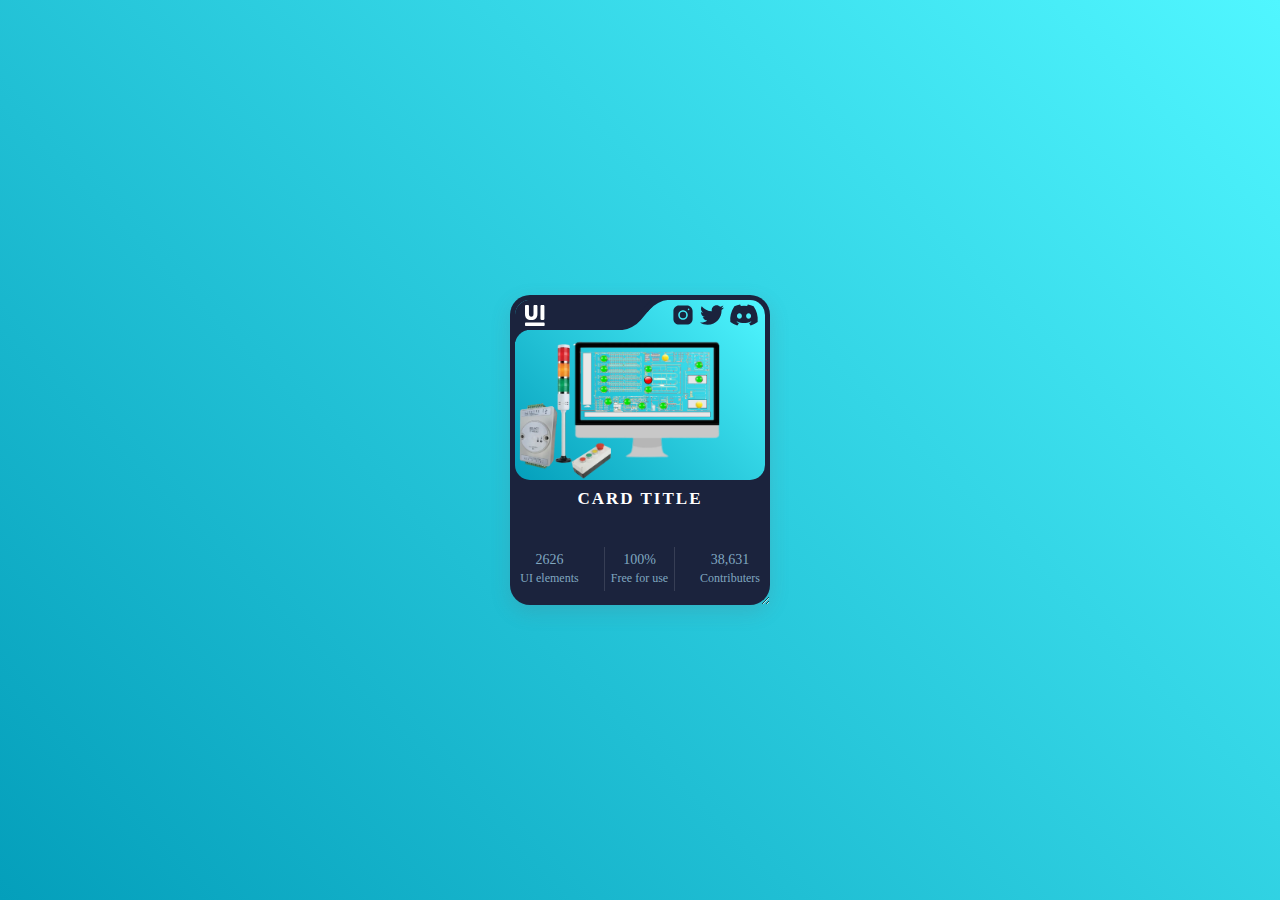
<file: Resizable card/index.html>
<!DOCTYPE html>
<html lang="en">
<head>
    <meta charset="UTF-8">
    <meta name="viewport" content="width=device-width, initial-scale=1.0">
    <title>resizable card</title>
    <link rel="stylesheet" href="style.css">
</head>
<body>
    <div class="card">
        <div class="top-section">
          <div class="border"></div>
          <div class="icons">
            <div class="logo">
              <svg xmlns="http://www.w3.org/2000/svg" fill="none" viewBox="0 0 94 94" class="svg">
                <path fill="white" d="M38.0481 4.82927C38.0481 2.16214 40.018 0 42.4481 0H51.2391C53.6692 0 55.6391 2.16214 55.6391 4.82927V40.1401C55.6391 48.8912 53.2343 55.6657 48.4248 60.4636C43.6153 65.2277 36.7304 67.6098 27.7701 67.6098C18.8099 67.6098 11.925 65.2953 7.11548 60.6663C2.37183 56.0036 3.8147e-06 49.2967 3.8147e-06 40.5456V4.82927C3.8147e-06 2.16213 1.96995 0 4.4 0H13.2405C15.6705 0 17.6405 2.16214 17.6405 4.82927V39.1265C17.6405 43.7892 18.4805 47.2018 20.1605 49.3642C21.8735 51.5267 24.4759 52.6079 27.9678 52.6079C31.4596 52.6079 34.0127 51.5436 35.6268 49.4149C37.241 47.2863 38.0481 43.8399 38.0481 39.0758V4.82927Z"></path>
                <path fill="white" d="M86.9 61.8682C86.9 64.5353 84.9301 66.6975 82.5 66.6975H73.6595C71.2295 66.6975 69.2595 64.5353 69.2595 61.8682V4.82927C69.2595 2.16214 71.2295 0 73.6595 0H82.5C84.9301 0 86.9 2.16214 86.9 4.82927V61.8682Z"></path>
                <path fill="white" d="M2.86102e-06 83.2195C2.86102e-06 80.5524 1.96995 78.3902 4.4 78.3902H83.6C86.0301 78.3902 88 80.5524 88 83.2195V89.1707C88 91.8379 86.0301 94 83.6 94H4.4C1.96995 94 0 91.8379 0 89.1707L2.86102e-06 83.2195Z"></path>
              </svg>
            </div>
            <div class="social-media">
              <svg xmlns="http://www.w3.org/2000/svg" viewBox="0 0 30 30" class="svg">
                <path d="M 9.9980469 3 C 6.1390469 3 3 6.1419531 3 10.001953 L 3 20.001953 C 3 23.860953 6.1419531 27 10.001953 27 L 20.001953 27 C 23.860953 27 27 23.858047 27 19.998047 L 27 9.9980469 C 27 6.1390469 23.858047 3 19.998047 3 L 9.9980469 3 z M 22 7 C 22.552 7 23 7.448 23 8 C 23 8.552 22.552 9 22 9 C 21.448 9 21 8.552 21 8 C 21 7.448 21.448 7 22 7 z M 15 9 C 18.309 9 21 11.691 21 15 C 21 18.309 18.309 21 15 21 C 11.691 21 9 18.309 9 15 C 9 11.691 11.691 9 15 9 z M 15 11 A 4 4 0 0 0 11 15 A 4 4 0 0 0 15 19 A 4 4 0 0 0 19 15 A 4 4 0 0 0 15 11 z"></path>
              </svg>
              <svg class="svg" xmlns="http://www.w3.org/2000/svg" viewBox="0 0 512 512">
                <path d="M459.37 151.716c.325 4.548.325 9.097.325 13.645 0 138.72-105.583 298.558-298.558 298.558-59.452 0-114.68-17.219-161.137-47.106 8.447.974 16.568 1.299 25.34 1.299 49.055 0 94.213-16.568 130.274-44.832-46.132-.975-84.792-31.188-98.112-72.772 6.498.974 12.995 1.624 19.818 1.624 9.421 0 18.843-1.3 27.614-3.573-48.081-9.747-84.143-51.98-84.143-102.985v-1.299c13.969 7.797 30.214 12.67 47.431 13.319-28.264-18.843-46.781-51.005-46.781-87.391 0-19.492 5.197-37.36 14.294-52.954 51.655 63.675 129.3 105.258 216.365 109.807-1.624-7.797-2.599-15.918-2.599-24.04 0-57.828 46.782-104.934 104.934-104.934 30.213 0 57.502 12.67 76.67 33.137 23.715-4.548 46.456-13.32 66.599-25.34-7.798 24.366-24.366 44.833-46.132 57.827 21.117-2.273 41.584-8.122 60.426-16.243-14.292 20.791-32.161 39.308-52.628 54.253z"></path>
              </svg>
              <svg class="svg" xmlns="http://www.w3.org/2000/svg" viewBox="0 0 640 512">
                <path d="M524.531,69.836a1.5,1.5,0,0,0-.764-.7A485.065,485.065,0,0,0,404.081,32.03a1.816,1.816,0,0,0-1.923.91,337.461,337.461,0,0,0-14.9,30.6,447.848,447.848,0,0,0-134.426,0,309.541,309.541,0,0,0-15.135-30.6,1.89,1.89,0,0,0-1.924-.91A483.689,483.689,0,0,0,116.085,69.137a1.712,1.712,0,0,0-.788.676C39.068,183.651,18.186,294.69,28.43,404.354a2.016,2.016,0,0,0,.765,1.375A487.666,487.666,0,0,0,176.02,479.918a1.9,1.9,0,0,0,2.063-.676A348.2,348.2,0,0,0,208.12,430.4a1.86,1.86,0,0,0-1.019-2.588,321.173,321.173,0,0,1-45.868-21.853,1.885,1.885,0,0,1-.185-3.126c3.082-2.309,6.166-4.711,9.109-7.137a1.819,1.819,0,0,1,1.9-.256c96.229,43.917,200.41,43.917,295.5,0a1.812,1.812,0,0,1,1.924.233c2.944,2.426,6.027,4.851,9.132,7.16a1.884,1.884,0,0,1-.162,3.126,301.407,301.407,0,0,1-45.89,21.83,1.875,1.875,0,0,0-1,2.611,391.055,391.055,0,0,0,30.014,48.815,1.864,1.864,0,0,0,2.063.7A486.048,486.048,0,0,0,610.7,405.729a1.882,1.882,0,0,0,.765-1.352C623.729,277.594,590.933,167.465,524.531,69.836ZM222.491,337.58c-28.972,0-52.844-26.587-52.844-59.239S193.056,219.1,222.491,219.1c29.665,0,53.306,26.82,52.843,59.239C275.334,310.993,251.924,337.58,222.491,337.58Zm195.38,0c-28.971,0-52.843-26.587-52.843-59.239S388.437,219.1,417.871,219.1c29.667,0,53.307,26.82,52.844,59.239C470.715,310.993,447.538,337.58,417.871,337.58Z"></path>
              </svg>
            </div>
          </div>
         <div class="image">
          <img src="product.webp" alt="">
         </div>
        </div>
        <div class="bottom-section">
          <span class="title">CARD TITLE</span>
          <div class="row row1">
            <div class="item">
              <span class="big-text">2626</span>
              <span class="regular-text">UI elements</span>
            </div>
            <div class="item">
              <span class="big-text">100%</span>
              <span class="regular-text">Free for use</span>
            </div>
            <div class="item">
              <span class="big-text">38,631</span>
              <span class="regular-text">Contributers</span>
            </div>
          </div>
        </div>
      </div>
</body>
</html>
</file>
<file: Resizable card/style.css>
*{
    padding: 0;
    margin: 0;
}

body{
    display: flex;
    align-items: center;
    justify-content: center;
    height: 100vh;
    background: linear-gradient(45deg, rgb(4, 159, 187) 0%, rgb(80, 246, 255) 100%);
}

.card {
    min-width: 249px;
    width: 250px;
    height: 300px;
    min-height: 250px;
    border-radius: 20px;
    background: #1b233d;
    padding: 5px;
    overflow: hidden;
    box-shadow: rgba(100, 100, 111, 0.2) 0px 7px 20px 0px;
    transition: transform 0.5s cubic-bezier(0.175, 0.885, 0.32, 1.275);
    resize: both;
  }
  
  .card:hover {
    transform: scale(1.05);
  }
  
  .card .top-section {
    height: 60%;
    border-radius: 15px;
    display: flex;
    flex-direction: column;
    background: linear-gradient(45deg, rgb(4, 159, 187) 0%, rgb(80, 246, 255) 100%);
    position: relative;
    overflow: hidden;
  }
  
  .card .top-section .border {
    border-bottom-right-radius: 10px;
    height: 30px;
    width: 130px;
    background: white;
    background: #1b233d;
    position: relative;
    transform: skew(-40deg);
    box-shadow: -10px -10px 0 0 #1b233d;
  }
  
  .card .top-section .border::before {
    content: "";
    position: absolute;
    width: 15px;
    height: 15px;
    top: 0;
    right: -15px;
    background: rgba(255, 255, 255, 0);
    border-top-left-radius: 10px;
    box-shadow: -5px -5px 0 2px #1b233d;
  }
  
  .card .top-section::before {
    content: "";
    position: absolute;
    top: 30px;
    left: 0;
    background: rgba(255, 255, 255, 0);
    height: 15px;
    width: 15px;
    border-top-left-radius: 15px;
    box-shadow: -5px -5px 0 2px #1b233d;
  }

  .card .top-section .image{
    width: 100%;
    height: calc(100% - 30px);
    /* background: grey; */
    border-top-right-radius: 10px;
    /* padding: 10px; */
    /* border-radius: 20px; */
  }

  .card .top-section .image img{
    width: 100%;
    height: 100%;
  }
  
  .card .top-section .icons {
    position: absolute;
    top: 0;
    width: 100%;
    height: 30px;
    display: flex;
    align-items: center;
    justify-content: space-between;
  }
  
  .card .top-section .icons .logo {
    height: 100%;
    width: 60%;
    aspect-ratio: 1;
    display: flex;
    justify-content: flex-start;
    padding-left: 10px;
    align-items: center;
    /* padding: 7px 0 7px 15px; */
  }

  .card .top-section .icons .logo svg{
    height: 70%;
    /* margin-left: 10px; */
  }
  
  .card .top-section .icons .logo .top-section {
    height: 100%;
  }
  
  .card .top-section .icons .social-media {
    height: 80%;
    width: 40%;
    padding: 4px 4px;
    display: flex;
    align-items: center;
    justify-content: space-around;
    /* gap: 7px; */
  }
  
  .card .top-section .icons .social-media .svg {
    height: 100%;
    fill: #1b233d;
  }
  
  .card .top-section .icons .social-media .svg:hover {
    fill: white;
  }
  
  .card .bottom-section {
    height: 40%;
    display: flex;
    flex-direction: column;
    justify-content: space-around;
    align-items: center;
    /* margin-top: 15px; */
    /* padding-bottom: 10px; */
    /* padding: 10px 5px; */
  }
  
  .card .bottom-section .title {
    display: block;
    font-size: 17px;
    font-weight: bolder;
    color: white;
    text-align: center;
    letter-spacing: 2px;
  }
  
  .card .bottom-section .row.row1 {
    display: flex;
    width: 100%;
    justify-content: space-around;
    gap: 20px;
    margin-top: 20px;
  }
  
  .card .bottom-section .row .item {
    /* flex: 30%; */
    width: 33%;
    text-align: center;
    padding: 5px;
    color: rgba(170, 222, 243, 0.721);
  }
  
  .card .bottom-section .row .item .big-text {
    font-size: 14px;
    display: block;
  }
  
  .card .bottom-section .row .item .regular-text {
    font-size: 12px;
  }
  
  .card .bottom-section .row .item:nth-child(2) {
    border-left: 1px solid rgba(255, 255, 255, 0.126);
    border-right: 1px solid rgba(255, 255, 255, 0.126);
  }
</file>
